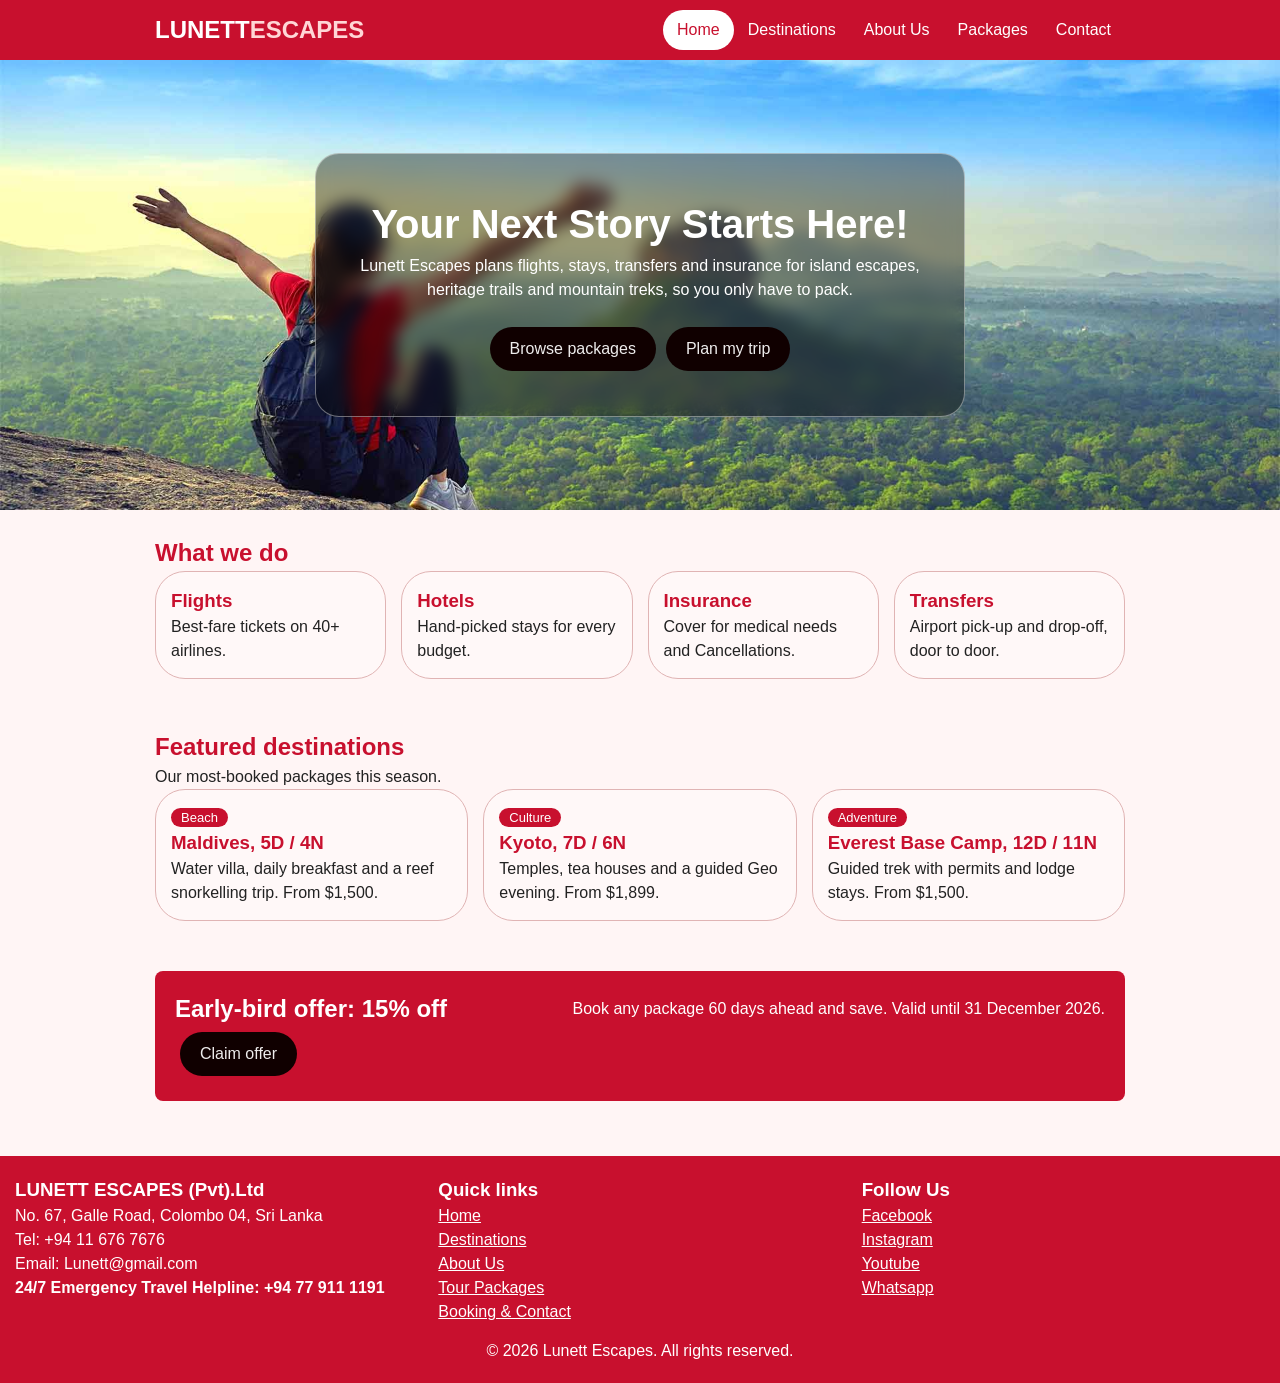
<file: webcldictothm8812/website/index.html>
<!doctype html>
<html lang="en">
  <head>
    <meta charset="UTF-8" />
    <meta name="viewport" content="width=device-width, initial-scale=1.0" />
    <title>LUNETT ESCAPES</title>
    <!---links with css-->
    <link rel="stylesheet" href="style.css"  />
  </head>
  <body>
    <header>
      <div class="bar">
        <a class="logo" href="index.html">LUNETT<span>ESCAPES</span></a>
        <button id="menu" aria-label="Menu">X</button>
        <nav>
          <ul>
            <li><a href="index.html" class="active">Home</a></li>
            <li><a href="packages.html">Destinations</a></li>
            <li><a href="about.html">About Us</a></li>
            <li><a href="packages.html">Packages</a></li>
            <li><a href="contact.html">Contact</a></li>
          </ul>
        </nav>
      </div>
    </header>
   
    
      <section class="hero">
        <div class="hero-content">
          <h1>Your Next Story Starts Here!</h1>
          <p>
            Lunett Escapes plans flights, stays, transfers and insurance for
            island escapes, heritage trails and mountain treks, so you only have
            to pack.
          </p>
          <a class="btn" href="packages.html">Browse packages</a
          ><a class="btn alt" href="contact.html">Plan my trip</a>
          
        </div>
      </section>
      <main>
      <section>
        <h2>What we do</h2>
        <div class="grid">
          <div class="card">
            <div class="ico"></div>
            <h3>Flights</h3>
            <p>Best-fare tickets on 40+ airlines.</p>
          </div>
          <div class="card">
            <div class="ico"></div>
            <h3>Hotels</h3>
            <p>Hand-picked stays for every budget.</p>
          </div>
          <div class="card">
            <div class="ico"></div>
            <h3>Insurance</h3>
            <p>Cover for medical needs and Cancellations.</p>
          </div>
          <div class="card">
            <div class="ico"></div>
            <h3>Transfers</h3>
            <p>Airport pick-up and drop-off, door to door.</p>
          </div>
        </div>
      </section>
      <section>
        <h2>Featured destinations</h2>
        <p class="lead">Our most-booked packages this season.</p>
        <div class="grid">
          <div class="card">
            <span class="tag">Beach</span>
            <h3>Maldives, 5D / 4N</h3>
            <p>
              Water villa, daily breakfast and a reef snorkelling trip. From
              $1,500.
            </p>
          </div>
          <div class="card">
            <span class="tag">Culture</span>
            <h3>Kyoto, 7D / 6N</h3>
            <p>Temples, tea houses and a guided Geo evening. From $1,899.</p>
          </div>
          <div class="card">
            <span class="tag">Adventure</span>
            <h3>Everest Base Camp, 12D / 11N</h3>
            <p>Guided trek with permits and lodge stays. From $1,500.</p>
            
          </div>
        </div>
      </section>
      <section>
        <div class="promo">
          <h2>Early-bird offer: 15% off</h2>
          <p>
            Book any package 60 days ahead and save. Valid until 31 December
            2026.
          </p>
          <a class="btn" href="contact.html">Claim offer</a>
        </div>
      </section>
         </main>
    <footer>
      <div class="foot">
        <div>
          <h3>LUNETT ESCAPES (Pvt).Ltd</h3>
          <p>
            No. 67, Galle Road, Colombo 04, Sri Lanka <br />
            Tel: +94 11 676 7676 <br />Email: Lunett@gmail.com
          </p>
          <p class="sos">24/7 Emergency Travel Helpline: +94 77 911 1191</p>
        </div>

        <div>
          <h3>Quick links</h3>
          <ul>
            <li><a href="index.html">Home</a></li>
            <li><a href="packages.html">Destinations</a></li>
            <li><a href="about.html">About Us</a></li>
            <li><a href="packages.html"> Tour Packages</a></li>
            <li><a href="contact.html">Booking &amp; Contact</a></li>
          </ul>
        </div>
        <div>
          <h3>Follow Us</h3>
          <ul>
            <li>
              <a href="https://facebook.com" target="_blank" rel="noopener"
                >Facebook</a
              >
            </li>
            <li>
              <a href="https://instagram.com" target="_blank" rel="noopener"
                >Instagram</a
              >
            </li>
            <li>
              <a href="https://youtube.com" target="_blank" rel="noopener"
                >Youtube</a
              >
            </li>
            <li>
              <a href="https://wa.me/94779111991" target="_blank" rel="noopener"
                >Whatsapp</a
              >
            </li>
          </ul>
        </div>
      </div>
      <p class="copy">© 2026 Lunett Escapes. All rights reserved.</p>
      
    </footer>

  </body>
</html>
</file>
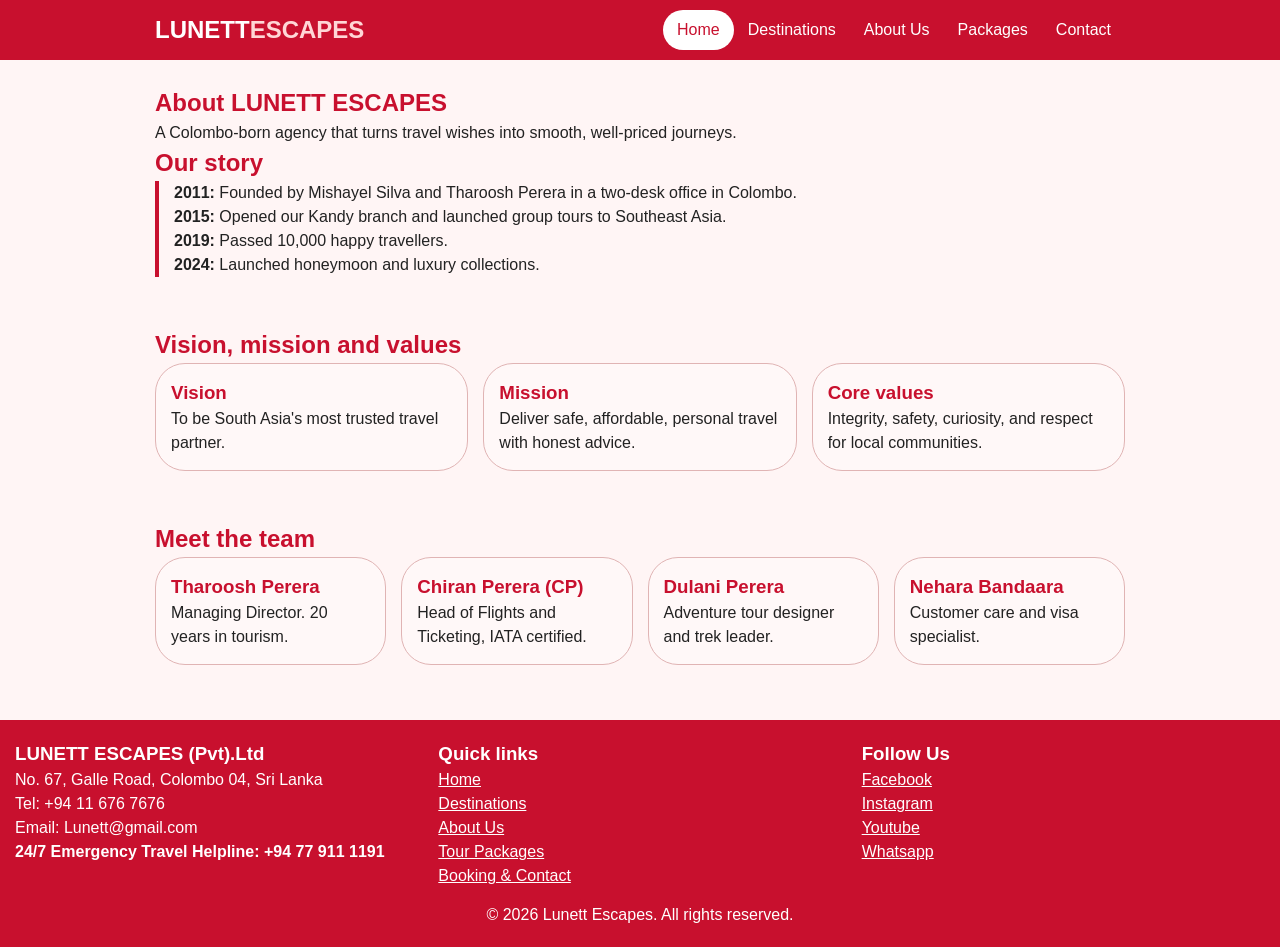
<file: webcldictothm8812/website/about.html>
<!doctype html>
<html lang="en">
  <head>
    <meta charset="UTF-8" />
    <meta name="viewport" content="width=device-width, initial-scale=1.0" />
    <title>LUNETT ESCAPES</title>
    <!---links with css-->
    <link rel="stylesheet" href="style.css" />
  </head>
  <body>
    <header>
      <div class="bar">
        <a class="logo" href="index.html">LUNETT<span>ESCAPES</span></a>
        <button id="menu" aria-label="Menu">X</button>
        <nav>
          <ul>
            <li><a href="index.html" class="active">Home</a></li>
            <li><a href="packages.html">Destinations</a></li>
            <li><a href="about.html">About Us</a></li>
            <li><a href="packages.html">Packages</a></li>
            <li><a href="contact.html">Contact</a></li>
          </ul>
        </nav>
      </div>
    </header>
    <main>
       <section>
        <h1>About LUNETT ESCAPES</h1>
        <p class="lead">A Colombo-born agency that turns travel wishes into smooth, well-priced journeys.</p>
        <h2>Our story</h2>
        <div class="timeline">
      <p><b>2011:</b> Founded by Mishayel Silva and Tharoosh Perera in a two-desk office in Colombo.</p>
        <p><b>2015:</b> Opened our Kandy branch and launched group tours to Southeast Asia.</p>
          <p><b>2019:</b> Passed 10,000 happy travellers.</p>
         <p><b>2024:</b> Launched honeymoon and luxury collections.</p>
        </div>
      </section> 
      <section>
        <h2>Vision, mission and values</h2>
        <div class="grid">
          <div class="card">
            <h3>Vision</h3>
        <p>To be South Asia's most trusted travel partner.</p>
          </div>
          <div class="card">
            <h3>Mission</h3>
            <p>Deliver safe, affordable, personal travel with honest advice.</p>
          </div>
          <div class="card">
            <h3>Core values</h3>
            <p>Integrity, safety, curiosity, and respect for local communities.</p>
          </div>
        </div>
      </section>
      <section>
        <h2>Meet the team</h2>
        <div class="grid">
          <div class="card">
            <div class="ico">
            </div>
            <h3>Tharoosh Perera</h3>
            <p>Managing Director. 20 years in tourism.</p>
          </div>
          <div class="card">
            <div class="ico">
            
            </div>
            <h3>Chiran Perera (CP)</h3>
            <p>Head of Flights and Ticketing, IATA certified.</p>
          </div>
          <div class="card">
            <div class="ico">
            </div>
            <h3>Dulani Perera</h3>
            <p>Adventure tour designer and trek leader.</p>
          </div>
          <div class="card">
            <div class="ico">
            
            </div>
            <h3>Nehara Bandaara</h3>
            <p>Customer care and visa specialist.</p>
          </div>
        </div>
      </section>
      
    </main>
    <footer>
      <div class="foot">
        <div>
          <h3>LUNETT ESCAPES (Pvt).Ltd</h3>
          <p>
            No. 67, Galle Road, Colombo 04, Sri Lanka <br />
            Tel: +94 11 676 7676 <br />Email: Lunett@gmail.com
          </p>
          <p class="sos">24/7 Emergency Travel Helpline: +94 77 911 1191</p>
        </div>

        <div>
          <h3>Quick links</h3>
          <ul>
            <li><a href="index.html">Home</a></li>
            <li><a href="packages.html">Destinations</a></li>
            <li><a href="about.html">About Us</a></li>
            <li><a href="packages.html"> Tour Packages</a></li>
            <li><a href="contact.html">Booking &amp; Contact</a></li>
          </ul>
        </div>
        <div>
          <h3>Follow Us</h3>
          <ul>
            <li>
              <a href="https://facebook.com" target="_blank" rel="noopener"
                >Facebook</a
              >
            </li>
            <li>
              <a href="https://instagram.com" target="_blank" rel="noopener"
                >Instagram</a
              >
            </li>
            <li>
              <a href="https://youtube.com" target="_blank" rel="noopener"
                >Youtube</a
              >
            </li>
            <li>
              <a href="https://wa.me/94779111991" target="_blank" rel="noopener"
                >Whatsapp</a
              >
            </li>
          </ul>
        </div>
      </div>
      <p class="copy">© 2026 Lunett Escapes. All rights reserved.</p>
    </footer>
 
  </body>
</html>
</file>
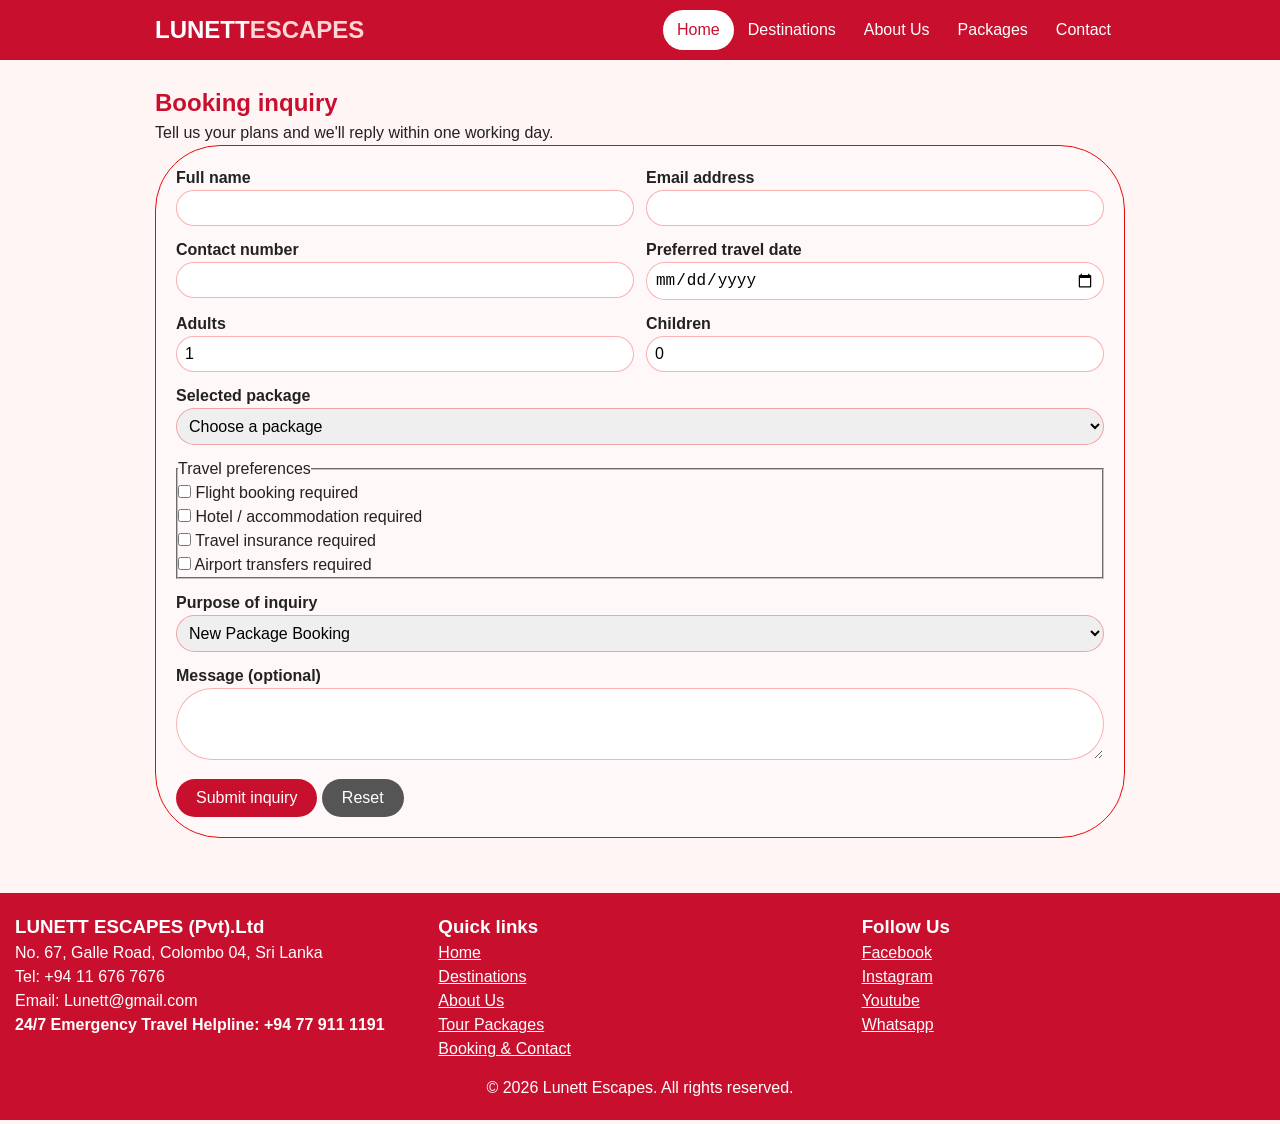
<file: webcldictothm8812/website/contact.html>
<!doctype html>
<html lang="en">
  <head>
    <meta charset="UTF-8" />
    <meta name="viewport" content="width=device-width, initial-scale=1.0" />
    <title>LUNETT ESCAPES</title>
    <!---links with css-->
    <link rel="stylesheet" href="style.css" />
  </head>
  <body>
    <header>
      <div class="bar">
        <a class="logo" href="index.html">LUNETT<span>ESCAPES</span></a>
        <button id="menu" aria-label="Menu">X</button>
        <nav>
          <ul>
            <li><a href="index.html" class="active">Home</a></li>
            <li><a href="packages.html">Destinations</a></li>
            <li><a href="about.html">About Us</a></li>
            <li><a href="packages.html">Packages</a></li>
            <li><a href="contact.html">Contact</a></li>
          </ul>
        </nav>
      </div>
    </header>

    <main>
      <section>
        <h1>Booking inquiry</h1>
        <p class="lead">Tell us your plans and we'll reply within one working day.</p>
        <form id="bf" aria-label="Booking inquiry form">
          <div id="msg" role="status">
            Thank you! Your inquiry has been received. We'll contact you shortly.
          </div>
          <div class="two">
            <div>
              <label for="n">Full name</label>
              <input type="text" id="n" name="name" required>
            </div>
            <div>
              <label for="e">Email address</label>
              <input type="email" id="e" name="email" required>
            </div>
          </div>
          <div class="two">
            <div>
              <label for="p">Contact number</label>
              <input type="tel" id="p" name="phone" required>
            </div>
            <div>
              <label for="d">Preferred travel date</label>
              <input type="date" id="d" name="date" required>
            </div>
          </div>
          <div class="two">
            <div>
              <label for="a">Adults</label>
              <input type="number" id="a" name="adults" min="1" value="1">
            </div>
            <div>
              <label for="c">Children</label>
              <input type="number" id="c" name="children" min="0" value="0">
            </div>
          </div>
          <div>
            <label for="s">Selected package</label>
            <select id="s" name="package">
              <option value="">Choose a package</option>
              <option value="BI01">BI01: Maldives</option>
              <option value="BI02">BI02: Bali, Indonesia</option>
              <option value="BI03">BI03: Mirissa &amp; Galle, Sri Lanka</option>
              <option value="CH01">CH01: Kyoto, Japan</option>
              <option value="CH02">CH02: Cultural Triangle, Sri Lanka</option>
              <option value="CH03">CH03: Cairo &amp; Luxor, Egypt</option>
              <option value="AT01">AT01: Everest Base Camp, Nepal</option>
              <option value="AT02">AT02: Ella &amp; Knuckles, Sri Lanka</option>
              <option value="FM01">FM01: Dubai, UAE</option>
              <option value="FM02">FM02: Singapore</option>
              <option value="LH01">LH01: Santorini, Greece</option>
              <option value="LH02">LH02: Seychelles</option>
            </select>
          </div>
          <fieldset>
            <legend>Travel preferences</legend>
            <label>
            <input type="checkbox" name="pref" value="flight">
            Flight booking required</label>
            <label>
            <input type="checkbox" name="pref" value="hotel">
            Hotel / accommodation required</label>
            <label>
            <input type="checkbox" name="pref" value="insurance">
            Travel insurance required</label>
            <label>
            <input type="checkbox" name="pref" value="transfer">
            Airport transfers required</label>
          </fieldset>
          <div>
            <label for="u">Purpose of inquiry</label>
            <select id="u" name="purpose">
              <option>New Package Booking</option>
              <option>Modify Existing Booking</option>
              <option>Cancellation Request</option>
              <option>General Travel Inquiry</option>
              <option>Other</option>
            </select>
          </div>
          <div>
            <label for="m">Message (optional)</label>
            <textarea id="m" rows="3"></textarea>
          </div>
          <div>
            <button class="btn" type="submit">Submit inquiry</button>
            <button class="btn alt" type="reset">Reset</button>
          </div>
        </form>
      </section>
    </main>
    <footer>
      <div class="foot">
        <div>
          <h3>LUNETT ESCAPES (Pvt).Ltd</h3>
          <p>
            No. 67, Galle Road, Colombo 04, Sri Lanka <br />
            Tel: +94 11 676 7676 <br />Email: Lunett@gmail.com
          </p>
          <p class="sos">24/7 Emergency Travel Helpline: +94 77 911 1191</p>
        </div>

        <div>
          <h3>Quick links</h3>
          <ul>
            <li><a href="index.html">Home</a></li>
            <li><a href="packages.html">Destinations</a></li>
            <li><a href="about.html">About Us</a></li>
            <li><a href="packages.html"> Tour Packages</a></li>
            <li><a href="contact.html">Booking &amp; Contact</a></li>
          </ul>
        </div>
        <div>
          <h3>Follow Us</h3>
          <ul>
            <li>
              <a href="https://facebook.com" target="_blank" rel="noopener"
                >Facebook</a
              >
            </li>
            <li>
              <a href="https://instagram.com" target="_blank" rel="noopener"
                >Instagram</a
              >
            </li>
            <li>
              <a href="https://youtube.com" target="_blank" rel="noopener"
                >Youtube</a
              >
            </li>
            <li>
              <a href="https://wa.me/94779111991" target="_blank" rel="noopener"
                >Whatsapp</a
              >
            </li>
          </ul>
        </div>
      </div>
      <p class="copy">© 2026 Lunett Escapes. All rights reserved.</p>
    </footer>

  </body>
</html>
</file>
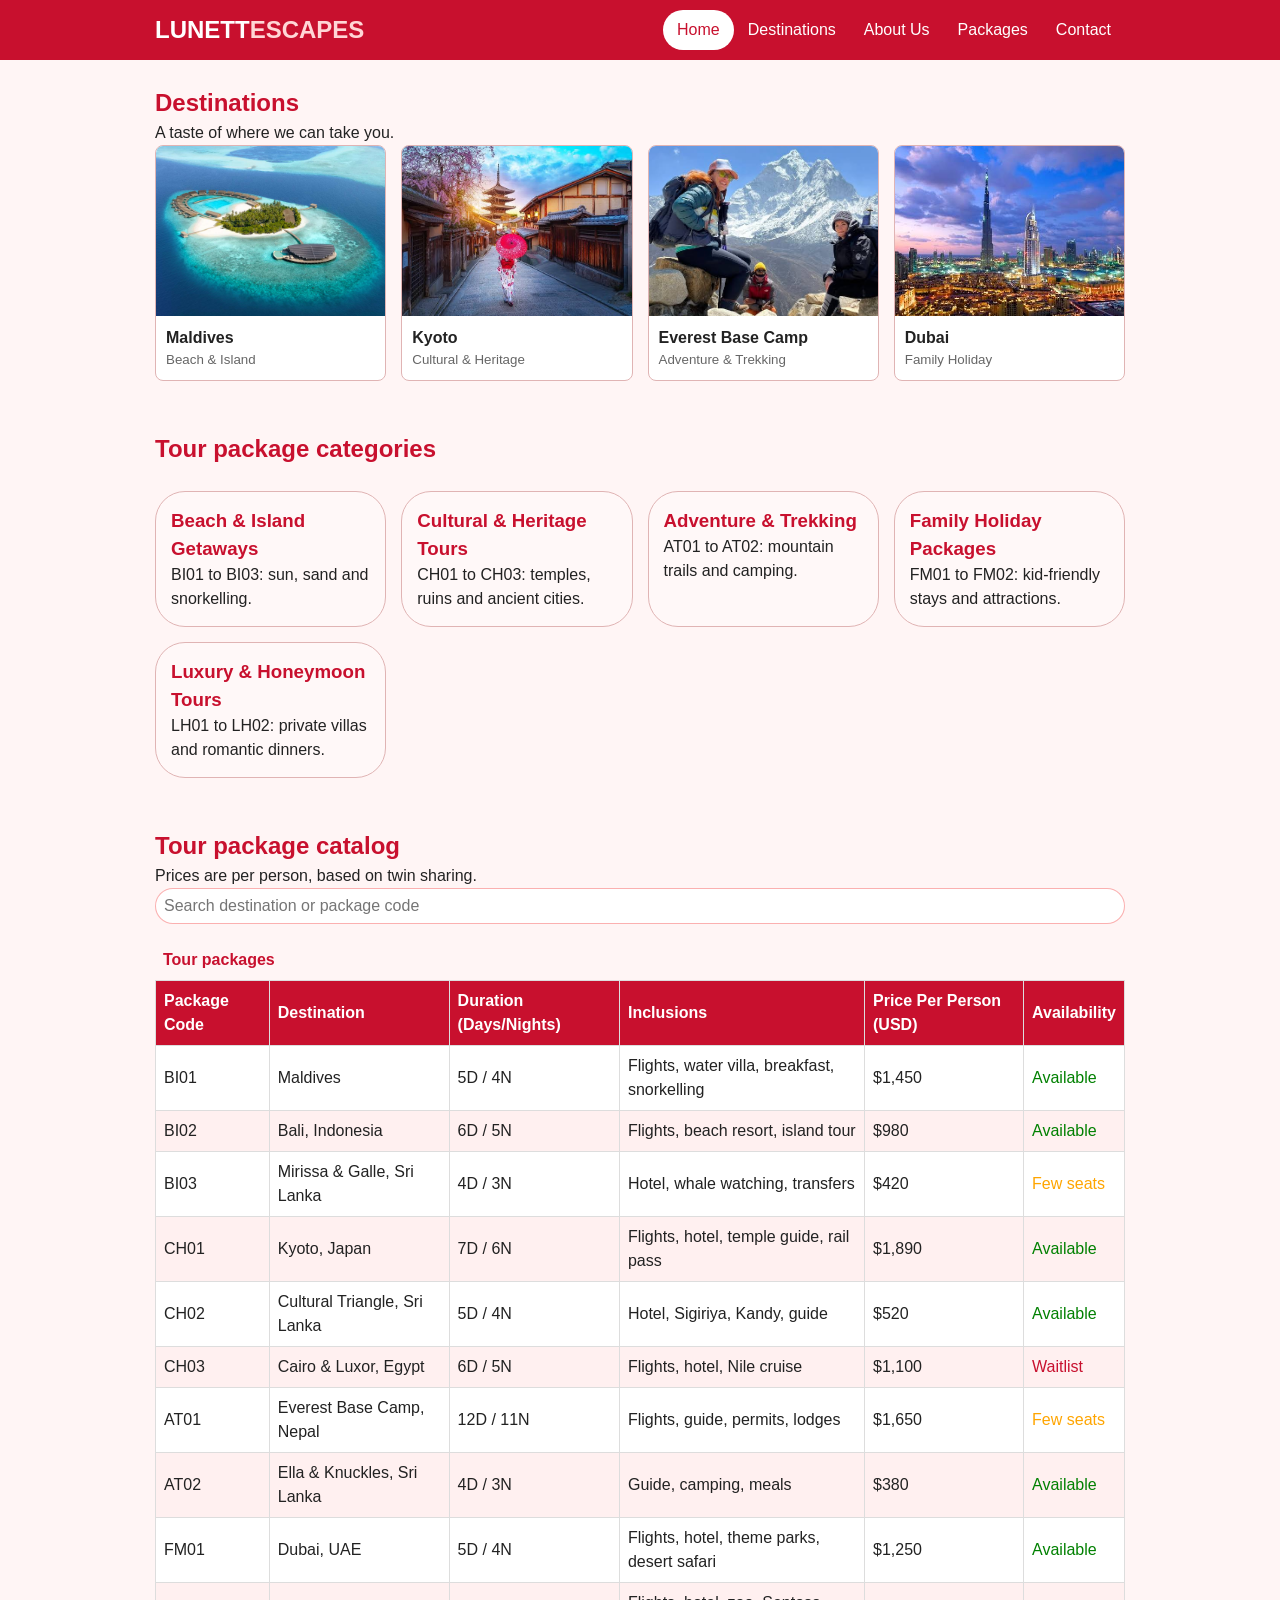
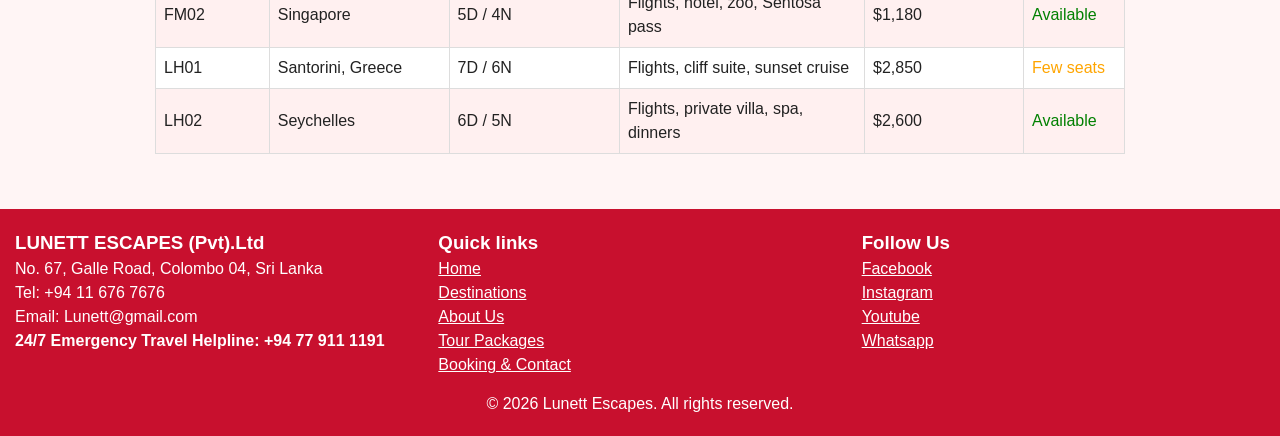
<file: webcldictothm8812/website/packages.html>
<!doctype html>
<html lang="en">
  <head>
    <meta charset="UTF-8" />
    <meta name="viewport" content="width=device-width, initial-scale=1.0" />
    <title>LUNETT ESCAPES</title>
    <!---links with css-->
    <link rel="stylesheet" href="style.css" />
  </head>
  <body>
    <header>
      <div class="bar">
        <a class="logo" href="index.html">LUNETT<span>ESCAPES</span></a>
        <button id="menu" aria-label="Menu">X</button>
        <nav>
          <ul>
            <li><a href="index.html" class="active">Home</a></li>
            <li><a href="packages.html">Destinations</a></li>
            <li><a href="about.html">About Us</a></li>
            <li><a href="packages.html">Packages</a></li>
            <li><a href="contact.html">Contact</a></li>
          </ul>
        </nav>
      </div>
    </header>

    <main>
      <section id="gallery">
        <h1>Destinations</h1>
        <p class="lead">A taste of where we can take you.</p>
        <div class="grid">
          <figure class="tile">
            <img src="imgs\KUD_Aerial_2026.jpg" alt="Maldives" loading="lazy">
            <figcaption>Maldives<small>Beach &amp; Island</small></figcaption>
          </figure>
          <figure class="tile">
            <img src="imgs\images.jpg" alt="Kyoto" loading="lazy">
            <figcaption>Kyoto<small>Cultural &amp; Heritage</small></figcaption>
          </figure>
          <figure class="tile">
            <img src="imgs\images (1).jpg" alt="Everest Base Camp" loading="lazy">
            <figcaption>Everest Base Camp<small>Adventure &amp; Trekking</small></figcaption>
          </figure>
          <figure class="tile">
            <img src="imgs\images (2).jpg" alt="Dubai" loading="lazy">
            <figcaption>Dubai<small>Family Holiday</small></figcaption>
          </figure>
          
        </div>
      </section>
      <section>
        <h2>Tour package categories</h2>
        <br>
        <div class="grid">
          <div class="card">
            <div class="ico">
            </div>
            <h3>Beach &amp; Island Getaways</h3>
            <p>BI01 to BI03: sun, sand and snorkelling.</p>
          </div>
          <div class="card">
            <div class="ico">
            </div>
            <h3>Cultural &amp; Heritage Tours</h3>
            <p>CH01 to CH03: temples, ruins and ancient cities.</p>
          </div>
          <div class="card">
            <div class="ico">
            </div>
            <h3>Adventure &amp; Trekking</h3>
            <p>AT01 to AT02: mountain trails and camping.</p>
          </div>
          <div class="card">
            <div class="ico">
            </div>
            <h3>Family Holiday Packages</h3>
            <p>FM01 to FM02: kid-friendly stays and attractions.</p>
          </div>
          <div class="card">
            <div class="ico">
            </div>
            <h3>Luxury &amp; Honeymoon Tours</h3>
            <p>LH01 to LH02: private villas and romantic dinners.</p>
          </div>
        </div>
      </section>
            
      <section id="packages">
        <h2>Tour package catalog</h2>
        <p class="lead">Prices are per person, based on twin sharing.</p>
        <input type="search" id="q" placeholder="Search destination or package code" aria-label="Search packages" style="margin-bottom:1rem">
        <div class="tableWrap">
          <table id="pt">
            <caption>Tour packages</caption>
            <thead>
              <tr>
                <th>Package Code</th>
                <th>Destination</th>
                <th>Duration (Days/Nights)</th>
                <th>Inclusions</th>
                <th>Price Per Person (USD)</th>
                <th>Availability</th>
              </tr>
            </thead>
            <tbody>
              <tr>
                <td>BI01</td>
                <td>Maldives</td>
                <td>5D / 4N</td>
                <td>Flights, water villa, breakfast, snorkelling</td>
                <td>$1,450</td>
                <td class="ok">Available</td>
              </tr>
              <tr>
                <td>BI02</td>
                <td>Bali, Indonesia</td>
                <td>6D / 5N</td>
                <td>Flights, beach resort, island tour</td>
                <td>$980</td>
                <td class="ok">Available</td>
              </tr>
              <tr>
                <td>BI03</td>
                <td>Mirissa &amp; Galle, Sri Lanka</td>
                <td>4D / 3N</td>
                <td>Hotel, whale watching, transfers</td>
                <td>$420</td>
                <td class="few">Few seats</td>
              </tr>
              <tr>
                <td>CH01</td>
                <td>Kyoto, Japan</td>
                <td>7D / 6N</td>
                <td>Flights, hotel, temple guide, rail pass</td>
                <td>$1,890</td>
                <td class="ok">Available</td>
              </tr>
              <tr>
                <td>CH02</td>
                <td>Cultural Triangle, Sri Lanka</td>
                <td>5D / 4N</td>
                <td>Hotel, Sigiriya, Kandy, guide</td>
                <td>$520</td>
                <td class="ok">Available</td>
              </tr>
              <tr>
                <td>CH03</td>
                <td>Cairo &amp; Luxor, Egypt</td>
                <td>6D / 5N</td>
                <td>Flights, hotel, Nile cruise</td>
                <td>$1,100</td>
                <td class="no">Waitlist</td>
              </tr>
              <tr>
                <td>AT01</td>
                <td>Everest Base Camp, Nepal</td>
                <td>12D / 11N</td>
                <td>Flights, guide, permits, lodges</td>
                <td>$1,650</td>
                <td class="few">Few seats</td>
              </tr>
              <tr>
                <td>AT02</td>
                <td>Ella &amp; Knuckles, Sri Lanka</td>
                <td>4D / 3N</td>
                <td>Guide, camping, meals</td>
                <td>$380</td>
                <td class="ok">Available</td>
              </tr>
              <tr>
                <td>FM01</td>
                <td>Dubai, UAE</td>
                <td>5D / 4N</td>
                <td>Flights, hotel, theme parks, desert safari</td>
                <td>$1,250</td>
                <td class="ok">Available</td>
              </tr>
              <tr>
                <td>FM02</td>
                <td>Singapore</td>
                <td>5D / 4N</td>
                <td>Flights, hotel, zoo, Sentosa pass</td>
                <td>$1,180</td>
                <td class="ok">Available</td>
              </tr>
              <tr>
                <td>LH01</td>
                <td>Santorini, Greece</td>
                <td>7D / 6N</td>
                <td>Flights, cliff suite, sunset cruise</td>
                <td>$2,850</td>
                <td class="few">Few seats</td>
              </tr>
              <tr>
                <td>LH02</td>
                <td>Seychelles</td>
                <td>6D / 5N</td>
                <td>Flights, private villa, spa, dinners</td>
                <td>$2,600</td>
                <td class="ok">Available</td>
              </tr>
            </tbody>
          </table>
        </div>
      </section>
    </main>
    <footer>
      <div class="foot">
        <div>
          <h3>LUNETT ESCAPES (Pvt).Ltd</h3>
          <p>
            No. 67, Galle Road, Colombo 04, Sri Lanka <br />
            Tel: +94 11 676 7676 <br />Email: Lunett@gmail.com
          </p>
          <p class="sos">24/7 Emergency Travel Helpline: +94 77 911 1191</p>
        </div>

        <div>
          <h3>Quick links</h3>
          <ul>
            <li><a href="index.html">Home</a></li>
            <li><a href="packages.html">Destinations</a></li>
            <li><a href="about.html">About Us</a></li>
            <li><a href="packages.html"> Tour Packages</a></li>
            <li><a href="contact.html">Booking &amp; Contact</a></li>
          </ul>
        </div>
        <div>
          <h3>Follow Us</h3>
          <ul>
            <li>
              <a href="https://facebook.com" target="_blank" rel="noopener"
                >Facebook</a
              >
            </li>
            <li>
              <a href="https://instagram.com" target="_blank" rel="noopener"
                >Instagram</a
              >
            </li>
            <li>
              <a href="https://youtube.com" target="_blank" rel="noopener"
                >Youtube</a
              >
            </li>
            <li>
              <a href="https://wa.me/94779111991" target="_blank" rel="noopener"
                >Whatsapp</a
              >
            </li>
          </ul>
        </div>
      </div>
      <p class="copy">© 2026 Lunett Escapes. All rights reserved.</p>
    </footer>
    
  </body>
</html>
</file>
<file: webcldictothm8812/website/style.css>
* {
  box-sizing:border-box;
  margin:0;
  padding:0
}

body {
  font-family: Arial, sans-serif;
  margin: 0;
  background: #fff5f5;
  color: #222;
  line-height: 1.5;
}
a { color: #c8102e; }
h1, h2, h3 { color: #c8102e; }
main { max-width: 1000px; margin: auto; padding: 0 15px; }
section { padding: 25px 0; }

/* header and navigation */
header { background: #c8102e; position: sticky; top: 0; }
.bar {
  max-width: 1000px;
  margin: auto;
  padding: 10px 15px;
  display: flex;
  justify-content: space-between;
  align-items: center;
}
.logo { color: white; 
    font-size: 24px;
     font-weight: bold;
      text-decoration: none;
     }
.logo span { color: #ffd6d6;
 }
nav ul { list-style: none; 
    margin: 0;
     padding: 0; 
     display: flex; 
    }
nav a { color: white;
     text-decoration: none;
     padding: 8px 14px; 
     display: block;
     border-radius: 99px;
     transition: background 0.3s, color 0.3s, transform 0.3s; 
    }
nav a:hover, nav a.active {
  background: white;
  color: #c8102e;
}
nav a:hover { transform: translateY(-3px); }
#menu { display: none; 
}
#menu { display: none; 
}

/* hero banner */
.hero {
  width: 100%;
  height: 450px;
  box-sizing: border-box;
  padding: 0 20px;
  background:  url(imgs/home-desctop.jpg);
  background-size: cover;
  background-position: center;
  display: flex;
  justify-content: center;
  align-items: center;
  text-align: center;
  color: white;
}
.hero-content {
  background: rgba(0, 0, 0, 0.4);
  backdrop-filter: blur(6px);
  padding: 30px;
  border-radius: 24px;
  max-width: 650px;
  width: 100%;
  box-sizing: border-box;
  border: 1px solid rgba(255, 255, 255, 0.4);
  animation: fadeUp 0.8s ease;
}
.hero h1 { color: white; font-size: 40px; margin-top: 0; }
.hero p { margin-bottom: 20px; }
.btn {
  background: #c8102e;
  color: white;
  border: none;
  padding: 10px 20px;
  text-decoration: none;
  display: inline-block;
  cursor: pointer;
  font-size: 16px;
  border-radius:99px;
  transition: background 0.3s, transform 0.3s, box-shadow 0.3s;
}
.btn.alt { background: #555; }

.hero .btn, .promo .btn { 
    background: rgb(16, 0, 0); color: #eeecec; margin: 5px;
 }
.btn:hover {
  transform: translateY(-4px) scale(1.06);
  box-shadow: 0 6px 12px rgba(0, 0, 0, 0.35);
  background: #8f0b21;
}
.hero-content{
    background: rgba(red, green, blue, alpha);
    backdrop-filter: blur(8px);
    padding: 40px 30px;
    border-radius: 24px;
    max-width: 650px;
    width: 90%;
    box-sizing: border-box;
    border: 1px solid rgba(red, green, blue, alpha);
}

/* cards */
.grid { display: grid; 
    grid-template-columns: repeat(auto-fit, minmax(220px, 1fr));
     gap: 15px; }
.card { background: rgba(255, 255, 255, 0.279);
     border: 1px solid #e0b4b4; 
     border-radius: 30px;
      padding: 15px;
      
     }

.ico { font-size: 30px; 
}

.tag { background: #c8102e; 
    color: white; padding: 2px 10px;
     border-radius: 10px; 
     font-size: 13px; 
    }
.promo {
  background: #c8102e;
  color: white;
  padding: 20px;
  border-radius: 8px;
  display: flex;
  justify-content: space-between;
  align-items: center;
  flex-wrap: wrap;
}
.promo h2 { color: white; 
    margin: 0;
 }

/* gallery */
.tile { margin: 0; background: white; 
    border: 1px solid #e0b4b4;
     border-radius: 8px;
      overflow: hidden;
     }
.tile img { width: 100%; 
    
    height: 170px;
     object-fit: cover;
      display: block;
     }
figcaption { padding: 10px;
     font-weight: bold;
     }
figcaption small { display: block;
     font-weight: normal;
      color: #666
      ; }

/* tables */
.tableWrap { 
    overflow-x: auto;
 }
table {
     width: 100%;
      border-collapse: collapse;
       background: white; 
       min-width: 600px;
     }
th, td { 
    border: 1px solid #ddd;
     padding: 8px;
      text-align: left;
     }
th { background: #c8102e;
     color: white; 
    }
tr:nth-child(even) {
     background: #fff0f0; 
    }
caption {
     text-align: left;
      font-weight: bold;
       padding: 8px; 
       color: #c8102e;
     }
.ok 
{ color: green;
 }
.few 
{ 
    color: orange;
 }
.no
 { 
    color: #c8102e;
 }

/* booking form */
form { 
    background: rgba(255, 255, 255, 0.264);
     border: 1px solid #e50b0b;
      padding: 20px; border-radius: 65px; 
      display: grid;
       gap: 12px;
     }
input, select, textarea {
  width: 100%;
  padding: 8px;
  border: 1px solid #f2070751;
  border-radius: 65px;
  box-sizing: border-box;
  font-size: 16px;
}
input[type=checkbox] { width: auto; }
label { font-weight: bold; display: block; }
fieldset label { font-weight: normal; }
.two { display: grid;
     grid-template-columns: 1fr 1fr; 
     gap: 12px; 
    }
#msg { display: none;
     background: #d4edda;
      padding: 10px;
       border-radius: 4px; 
    }

/* about page */
.timeline { border-left: 4px solid #c8102e;
     padding-left: 15px;
     }

/* footer */
footer { background: #c8102e; color: white; padding: 20px 15px; margin-top: 30px; }
.foot {
  max-width: auto;
  margin: auto;
  display: grid;
  grid-template-columns: repeat(auto-fit, minmax(200px, 1fr));
  gap: 20px;
}
footer h3, footer a {
     color: white;
     }
footer ul {
     list-style: none; 
     padding: 0;
     }
.sos { 
    font-weight: bold;
 }
.copy {
     text-align: center;
      margin-top: 15px;
     }

/* phone screens */
@media (max-width: 700px) {
  #menu { display: block;
     background: white;
      color: #c8102e; 
      border: none; 
      font-size: 22px; 
      padding: 2px 10px;
     }
  nav ul { display: none;
     flex-direction: column;
      position: absolute;
       left: 0; right: 0;
        top: 100%;
         background: #a00d25;
         }
  nav ul.open { display: flex;
 }
  .two { grid-template-columns: 1fr; 
}
}
</file>
